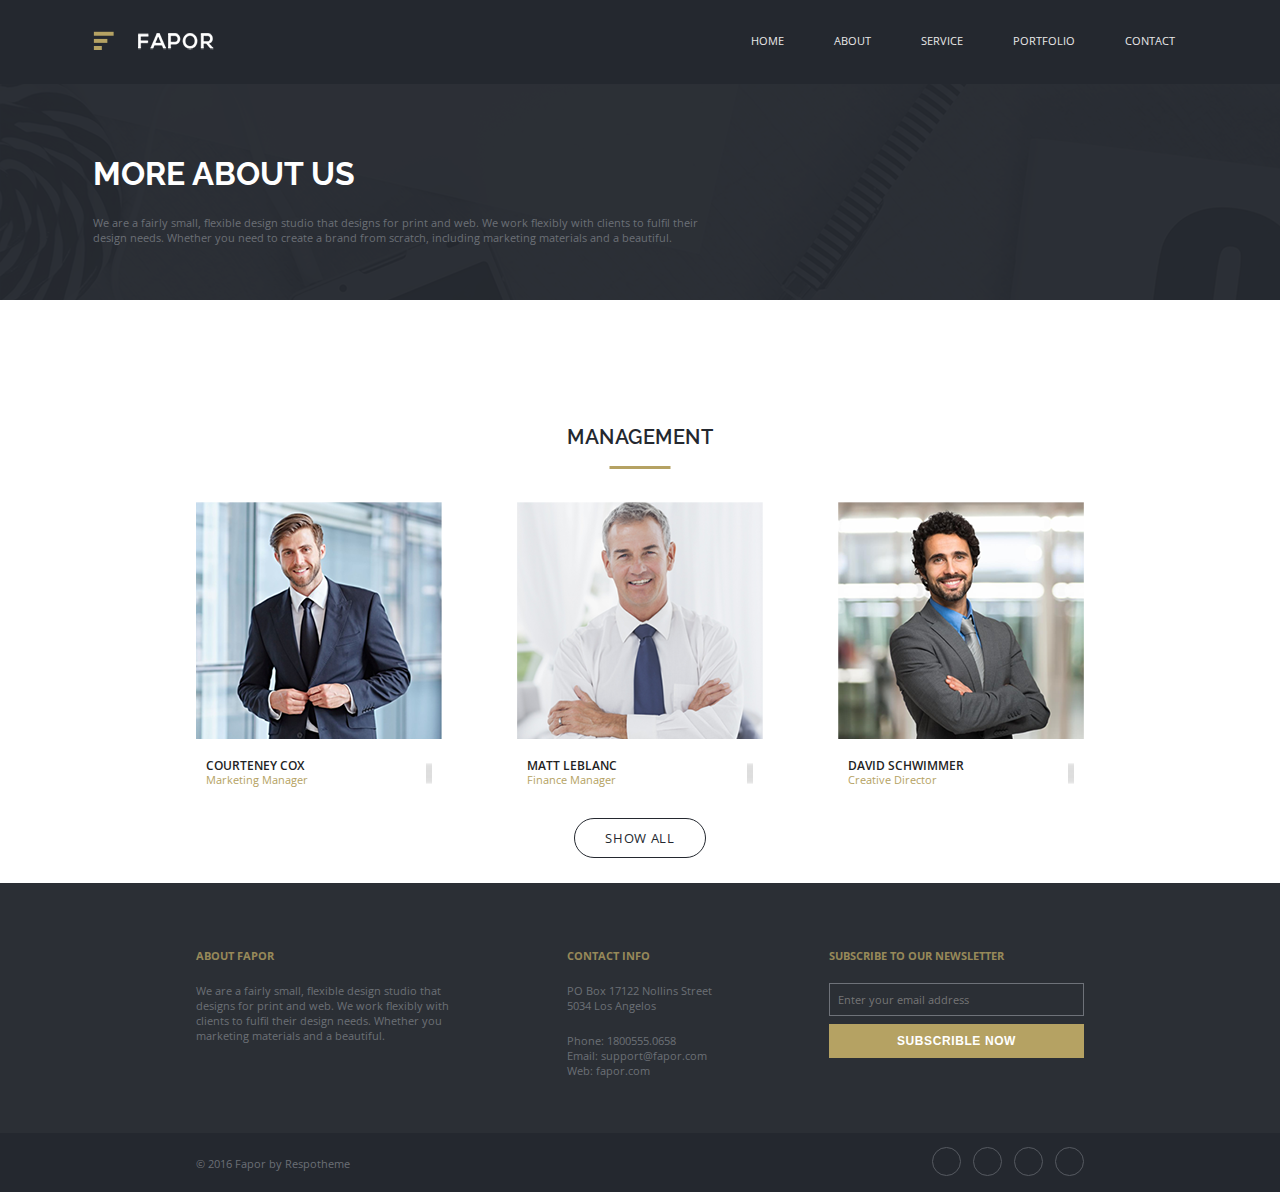
<file: index.html>
<!doctype html>
<html lang="en">

<head>
    <meta charset="UTF-8">
    <meta name="viewport" content="width=device-width, user-scalable=no, initial-scale=1.0, maximum-scale=1.0, minimum-scale=1.0">
    <meta http-equiv="X-UA-Compatible" content="ie=edge">
    <title>Document</title>
    <link rel="preconnect" href="https://fonts.googleapis.com">
    <link rel="preconnect" href="https://fonts.gstatic.com" crossorigin>
    <link href="https://fonts.googleapis.com/css2?family=Open+Sans&family=Raleway:wght@700&display=swap" rel="stylesheet">
    <link rel="preconnect" href="https://fonts.googleapis.com">
    <link rel="preconnect" href="https://fonts.gstatic.com" crossorigin>
    <link href="https://fonts.googleapis.com/css2?family=Open+Sans:wght@400;600&display=swap" rel="stylesheet">
    <link rel="stylesheet" href="css/style.css">

</head>

<body>
    <header>
        <div class="container d-flex">
            <a href="#" target="_blank">
                <img src="images/logo.png" alt="logo">
            </a>
            <nav>
                <ul>
                    <li><a href="#">HOME</a></li>
                    <li><a href="#">ABOUT</a></li>
                    <li><a href="#">SERVICE</a></li>
                    <li><a href="#">PORTFOLIO</a></li>
                    <li><a href="#">CONTACT</a></li>
                </ul>
            </nav>
        </div>
    </header>
    <section>
        <div class="container_t">
            <h1>MORE ABOUT US</h1>
            <p>We are a fairly small, flexible design studio that designs for print and web. We work flexibly with clients to fulfil their <br>design needs. Whether you need to create a brand from scratch, including marketing materials and a beautiful.</p>
        </div>
    </section>
    <main>
        <div class="management">
            <div class="container_f">
                <div class="management-body">
                    <h3>MANAGEMENT</h3>
                    <div class="people">
                        <div class="man">
                            <img src="images/man_m.png" alt="man">
                            <div class="man-box">
                                <p>Courteney Cox<span><br>Marketing Manager</span></p>
                                <div class="social">
                                    <a href="#"><i class="fab fa-facebook-f"></i></a>
                                    <a href="#"><i class="fab fa-twitter"></i></a>
                                    <a href="#"><i class="fab fa-google-plus-g"></i></a>
                                </div>
                            </div>
                        </div>
                        <div class="man">
                            <img src="images/man_f.png" alt="man">
                            <div class="man-box">
                                <p>Matt LeBlanc<span><br>Finance Manager</span></p>
                                <div class="social">
                                    <a href="#"><i class="fab fa-facebook-f"></i></a>
                                    <a href="#"><i class="fab fa-twitter"></i></a>
                                    <a href="#"><i class="fab fa-google-plus-g"></i></a>
                                </div>
                            </div>
                        </div>
                        <div class="man">
                            <img src="images/man_d.png" alt="man">
                            <div class="man-box">
                                <p>David Schwimmer<span><br>Creative Director</span></p>
                                <div class="social">
                                    <a href="#"><i class="fab fa-facebook-f"></i></a>
                                    <a href="#"><i class="fab fa-twitter"></i></a>
                                    <a href="#"><i class="fab fa-google-plus-g"></i></a>
                                </div>
                            </div>
                        </div>
                    </div>
                    <div class="show">
                        <a href="#">SHOW ALL</a>
                    </div>
                </div>
            </div>
        </div>
    </main>
    <footer>
        <div class="footer-top">
            <div class="container_f">
                <div class="footer-top_body d-flex">
                    <div class="footer-about">
                        <h2>ABOUT FAPOR</h2>
                        <p> We are a fairly small, flexible design studio that<br> designs for print and web. We work flexibly with<br> clients to fulfil their design needs. Whether you<br> marketing materials and a beautiful.</p>
                    </div>
                    <div class="footer-contact">
                        <h2>CONTACT INFO</h2>
                        <p>PO Box 17122 Nollins Street<br> 5034 Los Angelos</p>
                        <p>Phone: 1800555.0658<br> Email: support@fapor.com<br> Web: fapor.com</p>
                    </div>
                    <div class="footer-subscribe">
                        <h2>SUBSCRIBE TO OUR NEWSLETTER</h2>
                        <form>
                            <input type="email" placeholder="Enter your email address">
                            <button type="submit">SUBSCRIBLE NOW</button>
                        </form>
                    </div>
                </div>
            </div>
        </div>
        <div class="footer-bottom">
            <div class="container_f">
                <div class="footer-bottom_body d-flex">
                    <p>© 2016 Fapor by Respotheme</p>
                    <div>
                        <a href="#" class="btn_soc">
                            <i class="fab fa-facebook-f"></i>
                        </a>
                        <a href="#" class="btn_soc">
                            <i class="fab fa-twitter-square"></i>
                        </a>
                        <a href="#" class="btn_soc">
                            <i class="fab fa-google-plus-g"></i>
                        </a>
                        <a href="#" class="btn_soc">
                            <i class="fab fa-dribbble"></i>
                        </a>
                    </div>
                </div>
            </div>
        </div>
    </footer>

    <link rel="stylesheet" href="https://use.fontawesome.com/releases/v5.15.3/css/all.css" integrity="sha384-SZXxX4whJ79/gErwcOYf+zWLeJdY/qpuqC4cAa9rOGUstPomtqpuNWT9wdPEn2fk" crossorigin="anonymous">
</body>

</html>
</file>
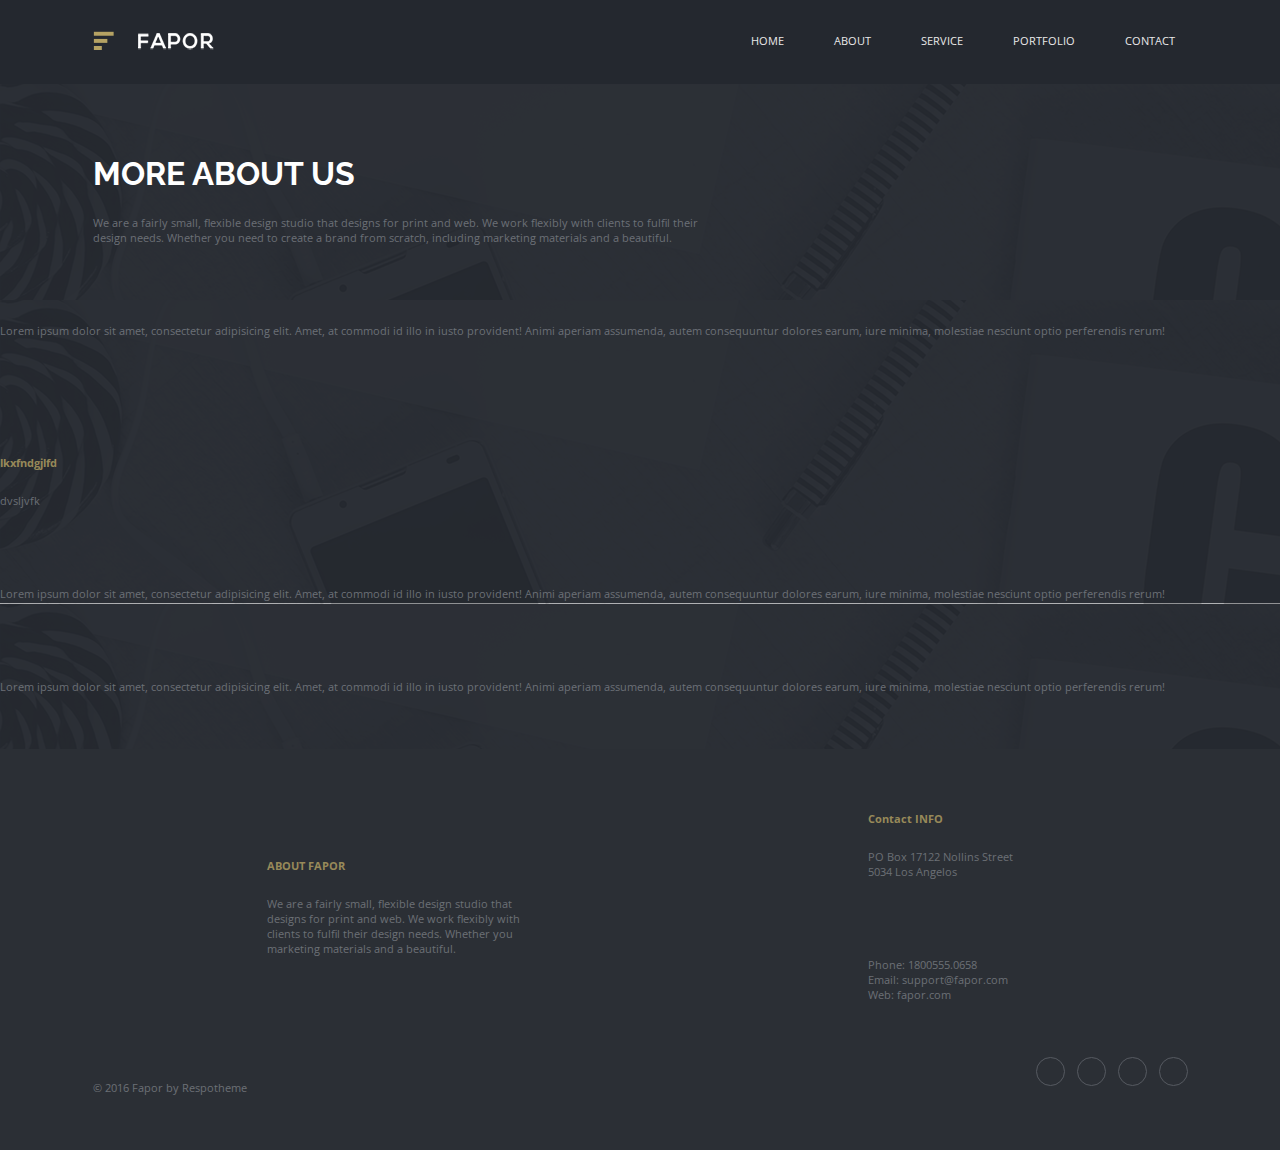
<file: fapor.html>
<!doctype html>
<html lang="en">
<head>
    <meta charset="UTF-8">
    <meta name="viewport"
          content="width=device-width, user-scalable=no, initial-scale=1.0, maximum-scale=1.0, minimum-scale=1.0">
    <meta http-equiv="X-UA-Compatible" content="ie=edge">
    <title>Document</title>
    <link rel="preconnect" href="https://fonts.googleapis.com">
    <link rel="preconnect" href="https://fonts.gstatic.com" crossorigin>
    <link href="https://fonts.googleapis.com/css2?family=Open+Sans&family=Raleway:wght@700&display=swap" rel="stylesheet">
    <link rel="preconnect" href="https://fonts.googleapis.com">
    <link rel="preconnect" href="https://fonts.gstatic.com" crossorigin>
    <link href="https://fonts.googleapis.com/css2?family=Open+Sans:wght@400;600&display=swap" rel="stylesheet">
    <link rel="stylesheet" href="css/style.css">

</head>
<body>
<header>
    <div class="container d-flex">
        <a href="#" target="_blank">
            <img src="images/logo.png" alt="logo">
        </a>
        <nav>
            <ul>
                <li><a href="#">HOME</a></li>
                <li><a href="#">ABOUT</a></li>
                <li><a href="#">SERVICE</a></li>
                <li><a href="#">PORTFOLIO</a></li>
                <li><a href="#">CONTACT</a></li>
            </ul>
        </nav>
    </div>
</header>
<section>
    <div class="container_t">
        <h1>MORE ABOUT US</h1>
        <p>We are a fairly small, flexible design studio that designs for print and web. We work flexibly with clients to fulfil their <br>design needs. Whether you need to create a brand from scratch, including marketing materials and a beautiful.</p>
    </div>
</section>

    </div>
</section>
<section>
    <div class="container_q">
        <p>Lorem ipsum dolor sit amet, consectetur adipisicing elit. Amet, at commodi id illo in iusto provident! Animi aperiam assumenda, autem consequuntur dolores earum, iure minima, molestiae nesciunt optio perferendis rerum!</p>
    </div>
    <div class="container_h">
         <h2>lkxfndgjlfd</h2>
    </div>
    <div class="container_a">
        <p>dvsljvfk</p>
    </div>
    <div class="container_q">
    <p>Lorem ipsum dolor sit amet, consectetur adipisicing elit. Amet, at commodi id illo in iusto provident! Animi aperiam assumenda, autem consequuntur dolores earum, iure minima, molestiae nesciunt optio perferendis rerum!</p>
    <div class="container_q">
    <p>Lorem ipsum dolor sit amet, consectetur adipisicing elit. Amet, at commodi id illo in iusto provident! Animi aperiam assumenda, autem consequuntur dolores earum, iure minima, molestiae nesciunt optio perferendis rerum!</p>


<footer>
    <div class="container">
    <div class="container_h2">
        <h2>ABOUT FAPOR</h2>
        <p> We are a fairly small, flexible design studio that<br>
            designs for print and web. We work flexibly with<br>
            clients to fulfil their design needs. Whether you<br>
            marketing materials and a beautiful.</p>
    </div>
    <div class="container_con">
        <h2>Contact INFO</h2>
        <p>PO Box 17122 Nollins Street<br>
            5034 Los Angelos</p>
        <p>Phone: 1800555.0658<br>
            Email: support@fapor.com<br>
            Web: fapor.com</p>
    </div>

    </div>
    <div class="container d-flex">
        <p>© 2016  Fapor by Respotheme</p>
        <div>
    <a href="#"class="btn_soc">
    <i class="fab fa-facebook-f"></i>
    </a>
    <a href="#"class="btn_soc">
        <i class="fab fa-twitter-square"></i>
    </a>
    <a href="#"class="btn_soc">
        <i class="fab fa-google-plus-g"></i>
    </a>
        <a href="#"class="btn_soc">
            <i class="fab fa-dribbble"></i>
        </a>
        </div>
    </div>
</footer>

<link rel="stylesheet" href="https://use.fontawesome.com/releases/v5.15.3/css/all.css" integrity="sha384-SZXxX4whJ79/gErwcOYf+zWLeJdY/qpuqC4cAa9rOGUstPomtqpuNWT9wdPEn2fk" crossorigin="anonymous">
</body>
</html>
</file>
<file: css/style.css>
* {
    padding: 0;
    margin: 0;
}

img {
    max-width: 100%;
    display: block;
}

header {
    background-color: #24282f;
    padding-top: 31px;
}

.container {
    max-width: 1095px;
    margin: auto;
}

.d-flex {
    justify-content: space-between;
    display: flex;
}

header nav ul {
    display: flex;
    list-style: none;
}

header nav ul li {
    margin-left: 24px;
}

header nav ul li a {
    color: #eaeaeb;
    font-size: 11px;
    padding-left: 13px;
    padding-right: 13px;
    text-decoration: none;
    font-family: 'Open Sans', sans-serif;
}

header nav ul li:hover:after {
    background-color: #b5a263;
    width: 100%;
}

header nav ul li:after {
    display: block;
    transition: 0.4s;
    width: 100%;
    height: 2px;
    content: "";
    background-color: transparent;
    margin-top: 33px;
}

section {
    background-image: url("../images/bg.png");
}

.container_t {
    max-width: 1095px;
    margin: auto;
}

h1 {
    color: #ffffff;
    font-size: 32px;
    padding-top: 71px;
    font-family: 'Raleway', sans-serif;
    font-weight: bold;
}

p {
    color: #ffffff;
    font-size: 11px;
    padding-top: 19px;
    padding-bottom: 85px;
    font-family: 'Open Sans', sans-serif;
}

main {
    background-color: #ffffff;
    max-width: 889px;
    margin: auto;
}

h3 {
    text-align: center;
    padding-top: 120px;
    font-family: 'Raleway', sans-serif;
}

.management {
    font-family: 'Raleway', sans-serif;
}

.management-body {
    padding: 125px 0 25px;
}

.management-body h3 {
    padding: 0;
    position: relative;
    font-size: 20px;
    line-height: 1.2;
    font-weight: 600;
    text-transform: uppercase;
    letter-spacing: 0.025em;
    color: #24282f;
}

.management-body h3::after {
    content: "";
    position: absolute;
    left: 50%;
    bottom: -20px;
    transform: translate(-50%, 0);
    width: 61px;
    height: 3px;
    background-color: #b5a263;
}

.people {
    display: flex;
    margin: 53px 0 10px;
    justify-content: space-between;
}

span {
    color: #baa970;
}

.man-box {
    padding: 20px 10px;
    display: flex;
    align-items: center;
    justify-content: space-between;
}

.man-box p {
    padding: 0;
    font-size: 12px;
    line-height: 1.2;
    font-weight: 600;
    text-transform: uppercase;
    color: #232323;
}

.man-box p span {
    font-family: 'Open Sans', sans-serif;
    font-size: 11px;
    line-height: 1.2;
    font-weight: 400;
    color: #b5a263;
    text-transform: capitalize;
}

.social a i {
    width: 27px;
    height: 27px;
    transition: 0.3s;
    border-radius: 50%;
    text-align: center;
    line-height: 27px;
    border: solid 1px #dedede;
    background-color: #dedede;
    color: #fff;
}

.show {
    display: flex;
    justify-content: center;
}

.show a {
    padding: 10px 30px;
    display: flex;
    align-items: center;
    justify-content: center;
    font-family: 'Open Sans', sans-serif;
    font-size: 13px;
    line-height: 18px;
    font-weight: 400;
    text-transform: uppercase;
    letter-spacing: 0.05em;
    color: #24282f;
    border: 0.8px solid #24282f;
    border-radius: 20px;
    text-decoration: none;
}

footer {
    background-color: #2b2f35;
}

.container {
    display: flex;
}

.container_h2 {
    max-width: 1095px;
    margin: auto;
}

h2 {
    color: #978959;
    font-size: 11px;
    padding-top: 62px;
    font-family: 'Open Sans', sans-serif;
}

p {
    color: #6b6f76;
    font-size: 11px;
    padding-top: 23px;
    padding-bottom: 55px;
    font-family: 'Open Sans', sans-serif;
}

.container_con {
    max-width: 1095px;
    margin: auto;
}

h2 {
    color: #978959;
    font-size: 11px;
    padding-top: 62px;
    font-family: 'Open Sans', sans-serif;
}

p {
    color: #6b6f76;
    font-size: 11px;
    padding-top: 23px;
    font-family: 'Open Sans', sans-serif;
}

p {
    color: #6b6f76;
    font-size: 11px;
    padding-top: 23px;
    padding-bottom: 55px;
    font-family: 'Open Sans', sans-serif;
}

.container_bot {
    color: #978959;
    font-size: 11px;
    padding-top: 62px;
    font-family: 'Open Sans', sans-serif;
    padding-bottom: 18px;
}

input[type=email] {
    margin: auto;
    font-size: 11px;
    color: #6b6f76;
    padding: 8px 8px;
    width: 100%;
    background-color: #2b2f35;
    border-color: #4b4f55;
    font-family: 'Open Sans', sans-serif;
}

.container_f {
    margin: 0 auto;
    max-width: 888px;
}

.footer-top {
    padding: 65px 0 35px;
    background-color: #2b2f35;
}

.footer-top_body div h2 {
    padding: 0;
    margin-bottom: 20px;
}

.footer-top_body div p {
    padding: 0;
    margin-bottom: 20px;
}

.footer-bottom {
    padding: 14px 0 12px;
    background-color: #24282f;
}

.footer-bottom_body {
    align-items: center;
}

.footer-bottom_body p {
    padding: 0;
}

.footer-subscribe form {
    display: flex;
    flex-direction: column;
}

.footer-subscribe form input {
    width: 237px;
    margin-bottom: 8px;
    border: 0.8px solid #6e7279;
}

.footer-subscribe form button {
    padding: 8px 10px;
    cursor: pointer;
    border: none;
    color: #fff;
    font-size: 12px;
    line-height: 18px;
    font-weight: 600;
    letter-spacing: 0.05em;
    background-color: transparent;
    background-color: #b5a263;
}

footer .btn_soc {
    display: inline-block;
    width: 27px;
    border-radius: 50%;
    height: 27px;
    text-align: center;
    line-height: 27px;
    margin-left: 8px;
    border: solid 1px #565a61;
    transition: 0.3s;
    transition: all 0.3s ease-in-out;
}

footer .btn_soc:hover {
    border-color: #b5a263;
    background-color: #b5a263;
}

footer .btn_soc:hover i {
    color: #fff;
}

footer .btn_soc i {
    color: #565a61;
    font-size: 12px;
    transition: all 0.3s ease-in-out;
}

footer .btn_icon:hover {
    background-color: #b5a263;
    border: solid 1px #b5a263;
}

footer .btn_icon:hover i {
    color: white;
}
</file>
